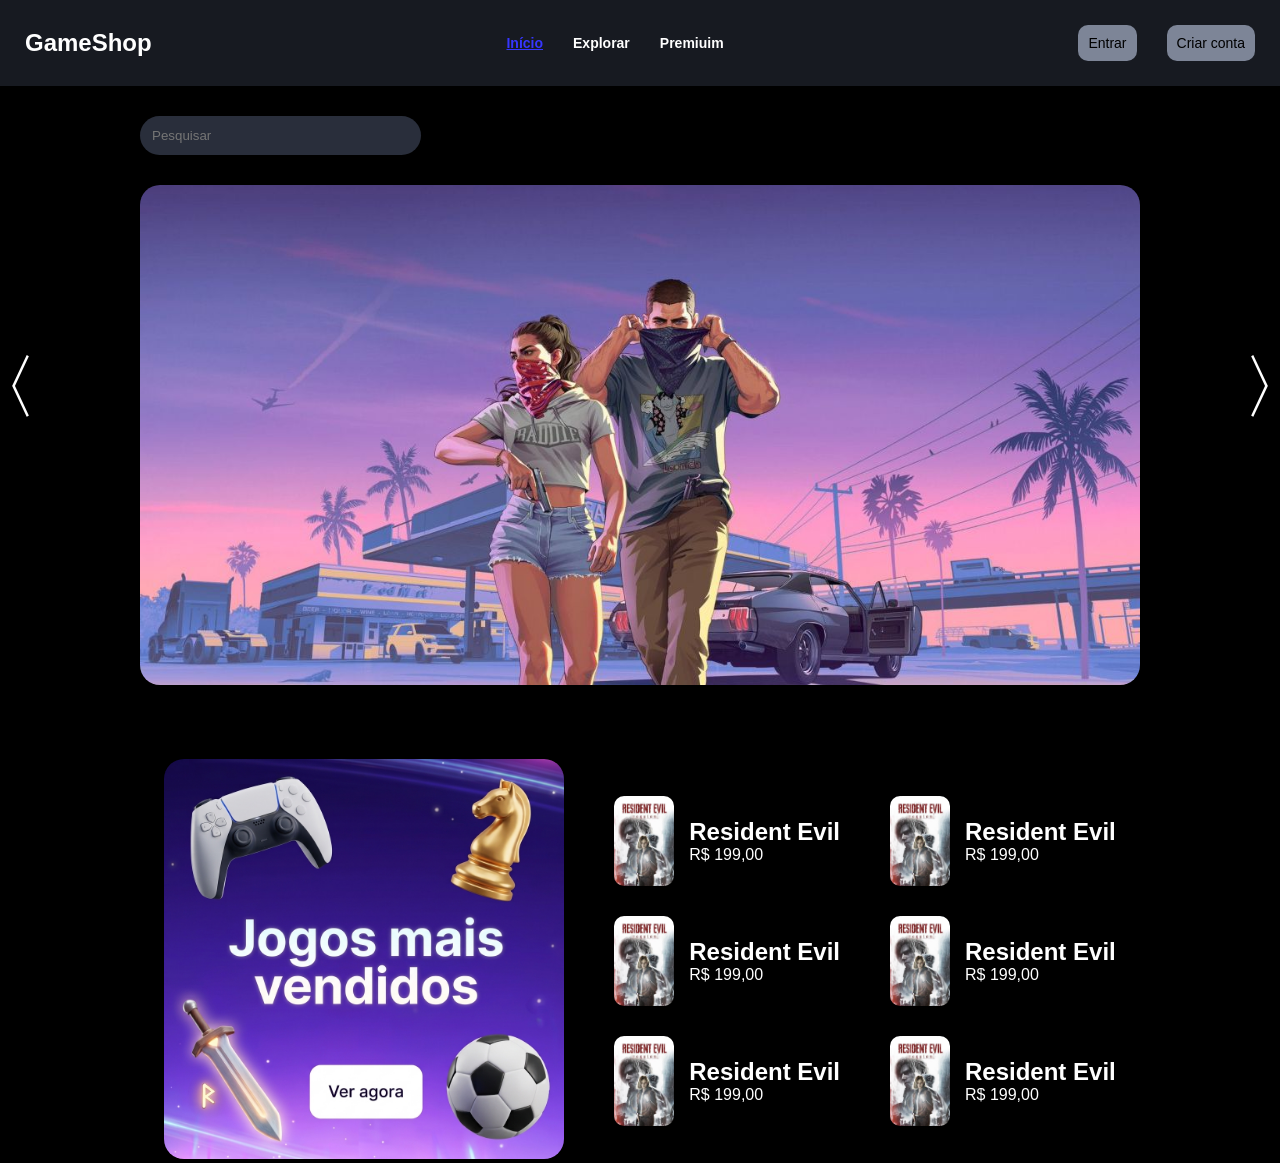
<file: index.html>
<!DOCTYPE html>
<html lang="pt-BR">
<head>
    <meta charset="UTF-8">
    <link rel="stylesheet" href="css/style.css">
    <title>Games Shop</title>
</head>
<body>
    <header>
        <section>
            <h1>GameShop</h1>
        </section>
        <section id="opcoes_header">
            <a href="" id="botao_header_selecionado"><b>Início</b></a>
            <a href="" class="botao_header"><b>Explorar</b></a>
            <a href="" class="botao_header" id="botao_premium"><b>Premiuim</b></a>
        </section>
        <section>
            <a href="pages/login.html" class="botao_cinza">Entrar</a>
            <a href="pages/login.html" class="botao_cinza">Criar conta</a>
        </section>
    </header>
    <main>
        <!-- Aqui em baixo é tipo uma tela para ver novos jogos, ele pode ir passando e vai apaerecendo jogos aleatórios -->
        <section id="main1">
            <p>〈</p>
            <section>
                <form action="#" method="get" id="barra_opcoes">
                    <input type="text" id="botao_pesquisar" name="busca" placeholder="Pesquisar">
                </form>
                <img src="assets/img/gta5.png" alt="" id="img_destaque">
            </section>
            
            <p>〉</p>
        </section>
        
        <section id="maisVendidos">
            <!-- aqui em baixo vai ter uma imagem  dizendo os mais vendidos, e do lado os cards -->
            <a href=""><img src="assets/img/maisVendido.png" id="img_maisVendidos" alt=""></a>
            <section id="maisVendidos_cards1">
                <section class="card_maisVendidos">
                    <img src="assets/img/residentEvilRequiem.png" alt="">
                    <section>
                        <h2>Resident Evil</h2>
                        <p>R$ 199,00</p>
                    </section>
                </section>

                <section class="card_maisVendidos">
                    <img src="assets/img/residentEvilRequiem.png" alt="">
                    <section>
                        <h2>Resident Evil</h2>
                        <p>R$ 199,00</p>
                    </section>
                </section>

                <section class="card_maisVendidos">
                    <img src="assets/img/residentEvilRequiem.png" alt="">
                    <section>
                        <h2>Resident Evil</h2>
                        <p>R$ 199,00</p>
                    </section>
                </section>
            </section>
            <section id="maisVendidos_cards2">
                <section class="card_maisVendidos">
                    <img src="assets/img/residentEvilRequiem.png" alt="">
                    <section>
                        <h2>Resident Evil</h2>
                        <p>R$ 199,00</p>
                    </section>
                </section>

                <section class="card_maisVendidos">
                    <img src="assets/img/residentEvilRequiem.png" alt="">
                    <section>
                        <h2>Resident Evil</h2>
                        <p>R$ 199,00</p>
                    </section>
                </section>

                <section class="card_maisVendidos">
                    <img src="assets/img/residentEvilRequiem.png" alt="">
                    <section>
                        <h2>Resident Evil</h2>
                        <p>R$ 199,00</p>
                    </section>
                </section>
            </section>            
        </section>
    </main>
</body>
</html>
</file>
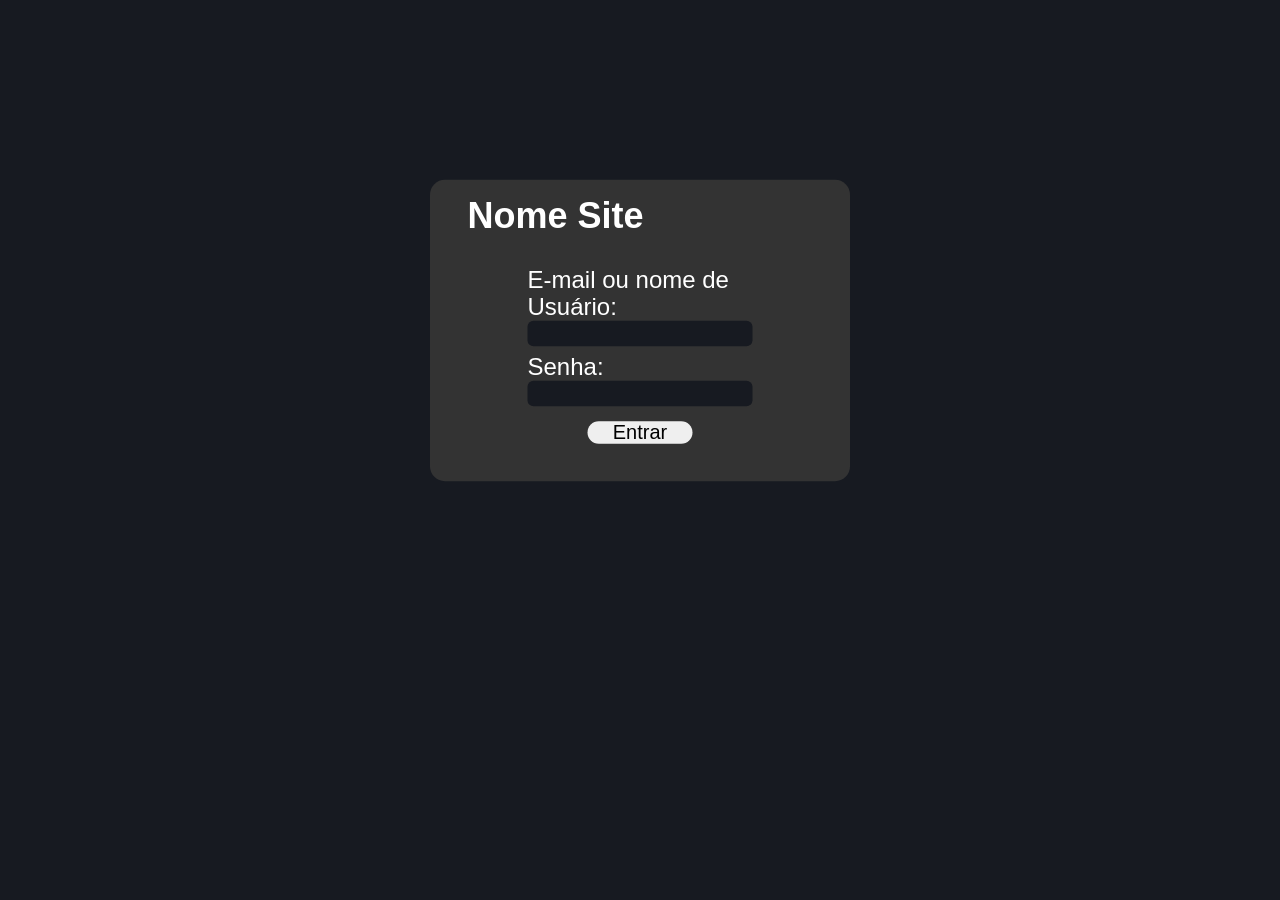
<file: pages/login.html>
<!DOCTYPE html>
<html lang="pt-BR">
<head>
    <meta charset="UTF-8">
    <link rel="stylesheet" href="../css/login.css">
    <title>Login</title>
</head>
<body>
    <main>
        <section id="box-login">
            <h2>Nome Site</h2>
            <form action="#">
                <label for="email">E-mail ou nome de Usuário:</label>
                <input type="email" id="email" name="email">

                <label for="senha">Senha:</label>
                <input type="password" name="password" id="senha">

                <button type="submit">Entrar</button>
            </form>
        </section>
    </main>
</body>
</html>
</file>
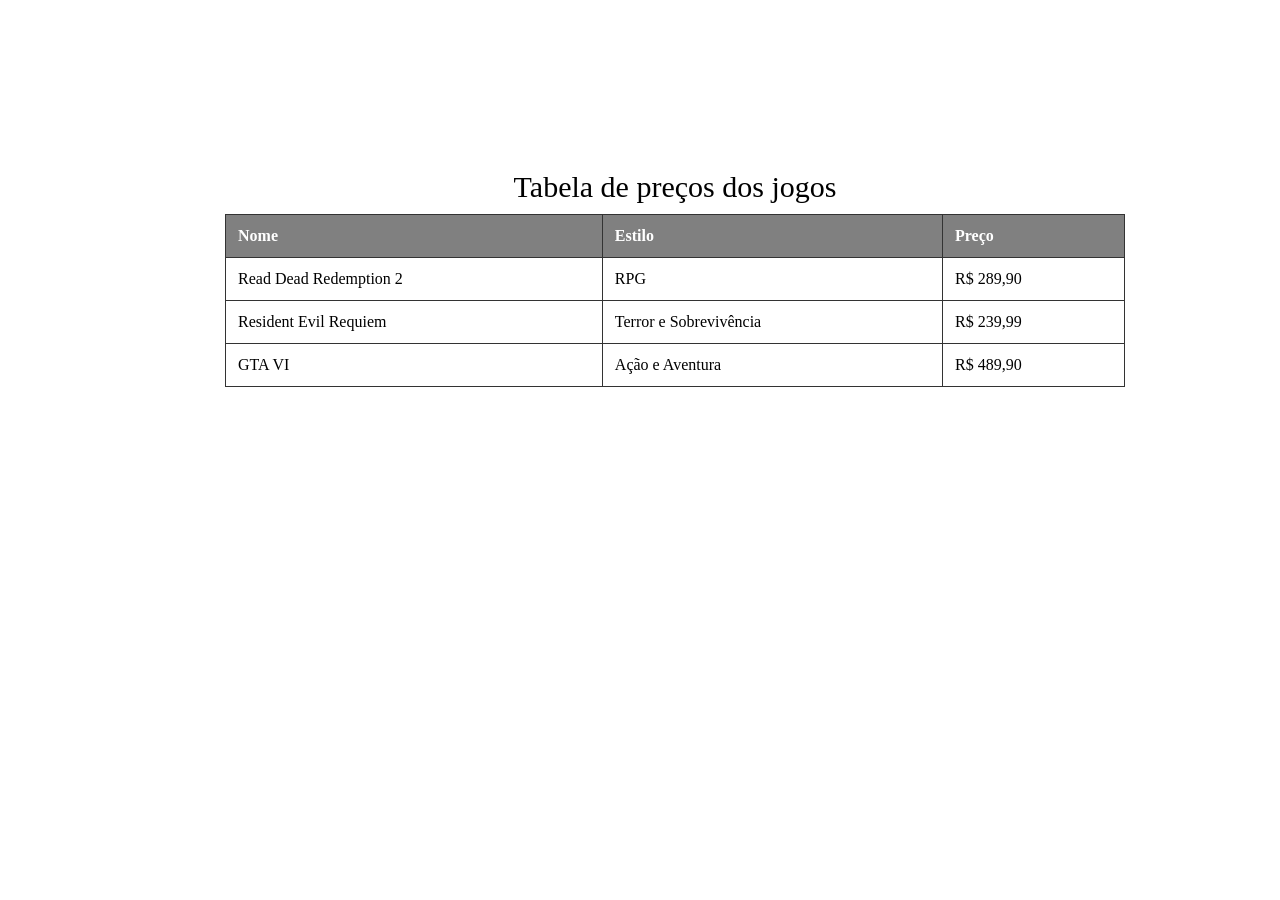
<file: pages/tabela-preco.html>
<!DOCTYPE html>
<html lang="pt-BR">
<head>
    <meta charset="UTF-8">
    <link rel="stylesheet" href="../css/tabela.css">
    <title>Tabela de preços</title>
</head>
<body>
    <main>
        <table>
            <caption>Tabela de preços dos jogos</caption>
            <thead>
                <tr>
                    <th>Nome</th>
                    <th>Estilo</th>
                    <th>Preço</th>
                </tr>
            </thead>
            <tbody>
                <tr>
                    <td>Read Dead Redemption 2</td>
                    <td>RPG</td>
                    <td>R$ 289,90</td>
                </tr>
                <tr>
                    <td>Resident Evil Requiem</td>
                    <td>Terror e Sobrevivência</td>
                    <td>R$ 239,99</td>
                </tr>
                <tr>
                    <td>GTA VI</td>
                    <td>Ação e Aventura</td>
                    <td>R$ 489,90</td>
                </tr>
            </tbody>
        </table>
    </main>
</body>
</html>
</file>
<file: css/style.css>
/*////////////////////////////////////////////////////////////////////////////////////////////*/
* {
   margin: 0;
   padding: 0;
   box-sizing: border-box;
   font-family: "Motiva Sans", Sans-serif;
}
 
header {
  background-color: #171A21;
  color: #fff;
  display: flex;
   justify-content: space-between;
   padding: 25px
}

header section {
   display: flex;
   align-items: center;
   gap: 30px
}



.botao_header {
   font-size: 14px;
   text-decoration: none;
   color: #fff;
}

#botao_header_selecionado {
   font-size: 14px;
   color: rgb(54, 54, 255);
}

.botao_cinza {
   font-size: 14px;
   background-color: #7D8597;
   padding: 10px;
   border-radius: 10px;
   text-decoration: none;
   color: #000;
}

#barra_opcoes {
   padding-bottom: 30px;
   padding-top: 30px;
}

#botao_pesquisar {
   background-color:#292e3b;
   border: none;
   color: #ffffffb6;
   padding: 12px;
   padding-right: 100px;
   border-radius: 30px;
}

main {
   background-color:#000;
   color: #fff
}

#main1 {
  display: flex;
  justify-content: center;
  align-items: center;
  gap: 8%;
}


#img_destaque {  
  width: 1000px;
  height: 500px;
  object-fit: cover;
  border-radius: 20px;
}

#main1 p {
   font-size: 70px

}

#maisVendidos {
   display: flex;
   justify-content: center;
   gap: 50px;
   margin-top: 70px;
}

#maisVendidos_cards1, #maisVendidos_cards2 {
   display: flex;
   flex-direction: column;
   justify-content: center;
   gap: 30px;
}
.card_maisVendidos img {
   width: 60px;
   border-radius: 10px;
}

.card_maisVendidos {
   display: flex;
   align-items: center;
   gap: 15px;
}

#img_maisVendidos {
   width: 400px;
   border-radius: 20px;
}


 /*///////////////////////////////////////////////////////////////////////////////////////////*/
</file>
<file: css/login.css>
* {
    padding: 0;
    margin: 0;
    box-sizing: border-box;
}

body {
    background-color: #171A21;
    color: white;
    font-family: 'Segoe UI', Tahoma, Geneva, Verdana, sans-serif;
}

#box-login {
    display: flex;
    flex-direction: column;
    margin-left: 500px;
    margin-right: 500px;
    margin-top: 230px;
    transform: scale(1.5);
    background-color: #333;
    border-radius: 10px;
}
#box-login h2 {
    padding-top: 10px;
    padding-left: 25px;
}

#box-login form {
    display: flex;
    flex-direction: column;
    padding-left: 50px;
    padding-right: 50px;
    margin: 15px;
}

#box-login label {
    padding-top: 5px;
}
#box-login input {
    background-color: #171A21;
    border: none;
    outline: none;
    border-radius: 4px;
    color: white;
    padding: 4px;
    font-size: 8px;
}

#box-login button {
    margin: 10px;
    border-radius: 10px;
    border: none;
    outline: none;
    margin-left: 40px;
    margin-right: 40px;
}
</file>
<file: css/tabela.css>
* {
    margin: 0;
    padding: 0;
    box-sizing: border-box;
}

table {
    width: 900px;
    border-collapse: collapse;
    margin-left: 225px;
    margin-top: 160px;
}

th, td {
    border: 1px solid #333;
    padding: 12px;
    text-align: left;
}

th {
    background-color: gray;
    color: white;
}

caption {
    margin: 10px;
    font-size: 30px;
}
</file>
